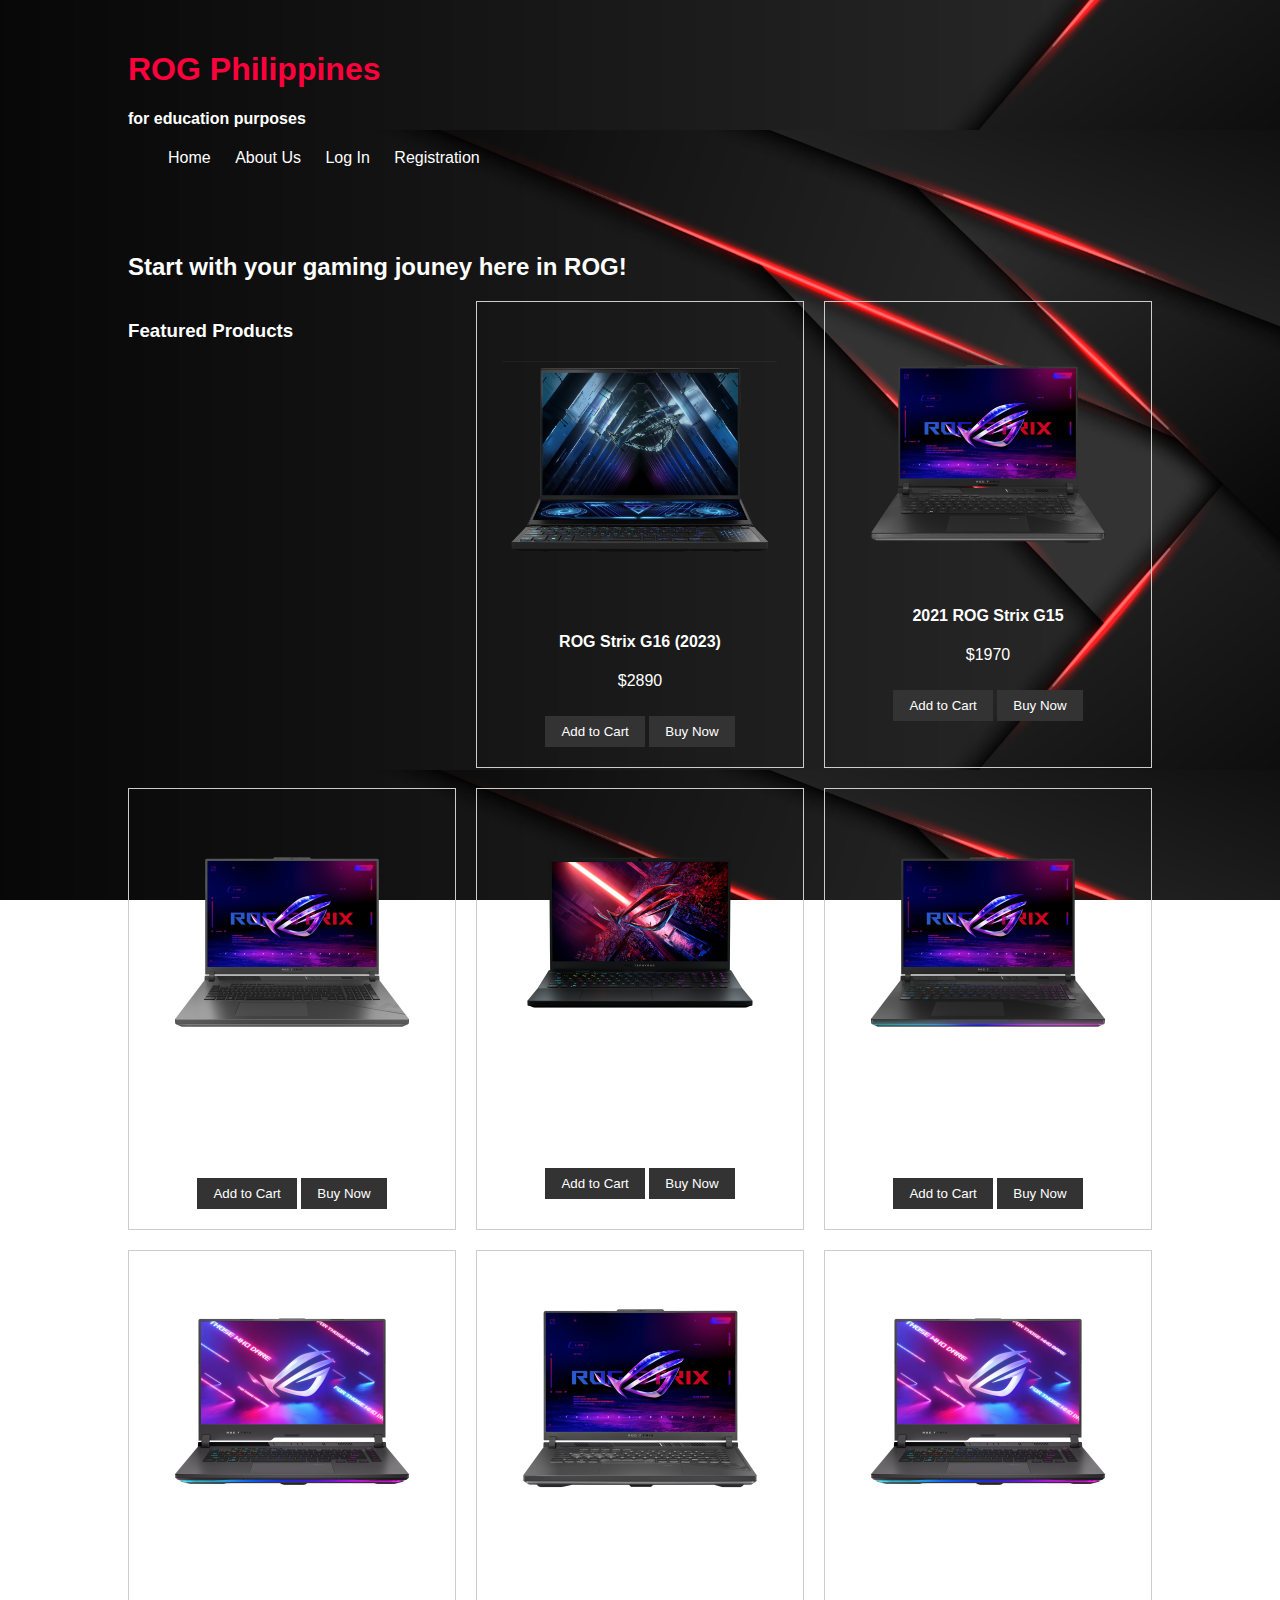
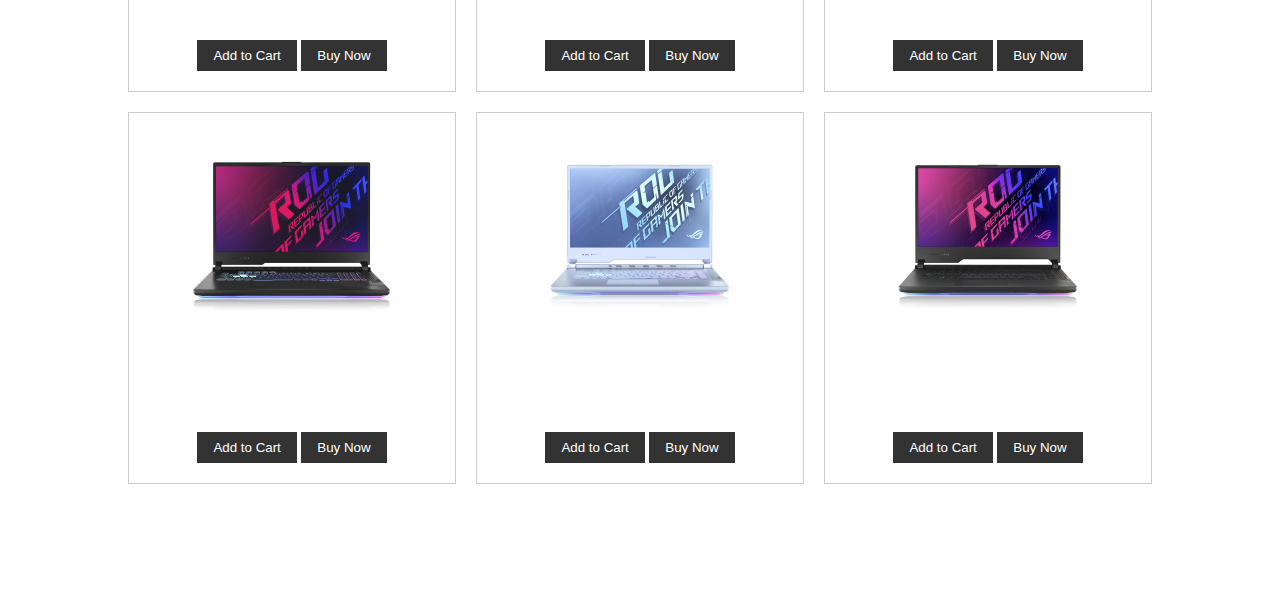
<file: index.html>
<!DOCTYPE html>
<head>
    <title>Your E-commerce Website</title>
    <link rel="stylesheet" href="ecom.css">
    <script src="ecom.js" defer></script>
</head>
<body>

    <nav>
        <div class="container">
            <h1>ROG Philippines</h1>
			<h4>for education purposes</h4>
            <ul>
                <li><a href="index.html">Home</a></li>
                <li><a href="About.html">About Us</a></li>
                <li><a href="login.html">Log In</a></li>
                <li><a href="registration.html">Registration</a></li>
            </ul>
        </div>
    </nav>

   
    <div class="container">
        <h2>Start with your gaming jouney here in ROG!</h2>
        <section class="products">
            <h3>Featured Products</h3>
            <div class="product">
                <img src="Images/h525.png" alt="Product 1">
                <h4>ROG Strix G16 (2023)</h4>
                <p>$2890</p>
                <button onclick="addToCart('Product 1')">Add to Cart</button>
                <button onclick="buyNow('Product 1')">Buy Now</button>
            </div>
			<div class="product">
                <img src="Images/w260 (2).png" alt="Product 2">
                <h4>2021 ROG Strix G15</h4>
                <p>$1970</p>
                <button onclick="addToCart('Product 2')">Add to Cart</button>
                <button onclick="buyNow('Product 2')">Buy Now</button>
            </div>
			<div class="product">
                <img src="Images/w260 (1).png" alt="Product 3">
                <h4>ROG Strix Scar 17 (2023)</h4>
                <p>$2950</p>
                <button onclick="addToCart('Product 3')">Add to Cart</button>
                <button onclick="buyNow('Product 3')">Buy Now</button>
            </div>
			<div class="product">
                <img src="Images/w250.png" alt="Product 4">
                <h4>ROG STrix G18 (2023)</h4>
                <p>$2850</p>
                <button onclick="addToCart('Product 4')">Add to Cart</button>
                <button onclick="buyNow('Product 4')">Buy Now</button>
            </div>
			<div class="product">
                <img src="Images/w260 (3).png" alt="Product 5">
                <h4>ROG Strix SCAR 15</h4>
                <p>$1980</p>
                <button onclick="addToCart('Product 5')">Add to Cart</button>
                <button onclick="buyNow('Product 5')">Buy Now</button>
            </div>
			<div class="product">
                <img src="Images/w260 (4).png" alt="Product 6">
                <h4>ROG Strix G15 (2022)</h4>
                <p>$2010</p>
                <button onclick="addToCart('Product 6')">Add to Cart</button>
                <button onclick="buyNow('Product 6')">Buy Now</button>
            </div>
			<div class="product">
                <img src="Images/w260.png" alt="Product 7">
                <h4>2021 ROG Strix G17 </h4>
                <p>$1680</p>
                <button onclick="addToCart('Product 7')">Add to Cart</button>
                <button onclick="buyNow('Product 7')">Buy Now</button>
            </div>
			<div class="product">
                <img src="Images/w260 (4).png" alt="Product 8">
                <h4>2021 ROG Strix Scar 15</h4>
                <p>$1780</p>
                <button onclick="addToCart('Product 8')">Add to Cart</button>
                <button onclick="buyNow('Product 8')">Buy Now</button>
            </div>
			<div class="product">
                <img src="Images/w260 (9).png" alt="Product 9">
                <h4>2021 ROG Strix SCAR 17</h4>
                <p>$1980</p>
                <button onclick="addToCart('Product 9')">Add to Cart</button>
                <button onclick="buyNow('Product 9')">Buy Now</button>
            </div>
			<div class="product">
                <img src="Images/w260 (10).png" alt="Product 10">
                <h4>ROG Strix G15</h4>
                <p>$1930</p>
                <button onclick="addToCart('Product 10')">Add to Cart</button>
                <button onclick="buyNow('Product 10')">Buy Now</button>
            </div>
			<div class="product">
                <img src="Images/w260 (11).png" alt="Product 11">
                <h4>ROG Strix SCAR 15</h4>
                <p>$1890</p>
                <button onclick="addToCart('Product 11')">Add to Cart</button>
                <button onclick="buyNow('Product 11')">Buy Now</button>
            </div>
            
        </section>
    </div>

    
    <footer>
        <div class="container">
            <p>&copy; 2024 ROG Philippines. All rights reserved.</p>
        </div>
    </footer>

 
    <script>function addToCart(productName) {
            alert(productName + " added to cart!");
        }
function buyNow(productName) {
    var confirmBuy = confirm("Do you want to buy " + productName + " now?");
    if (confirmBuy) {
		var nameUser = prompt("Please enter the receiver's name:");
        var paymentMethod = prompt("Please enter your payment method (e.g., credit card, PayPal):");
        var shippingAddress = prompt("Please enter your shipping address:");
         alert("Thank you for your purchase!");
	     window.location.href = "index.html";
	 
    }
}</script>
</body>
</html>
</file>
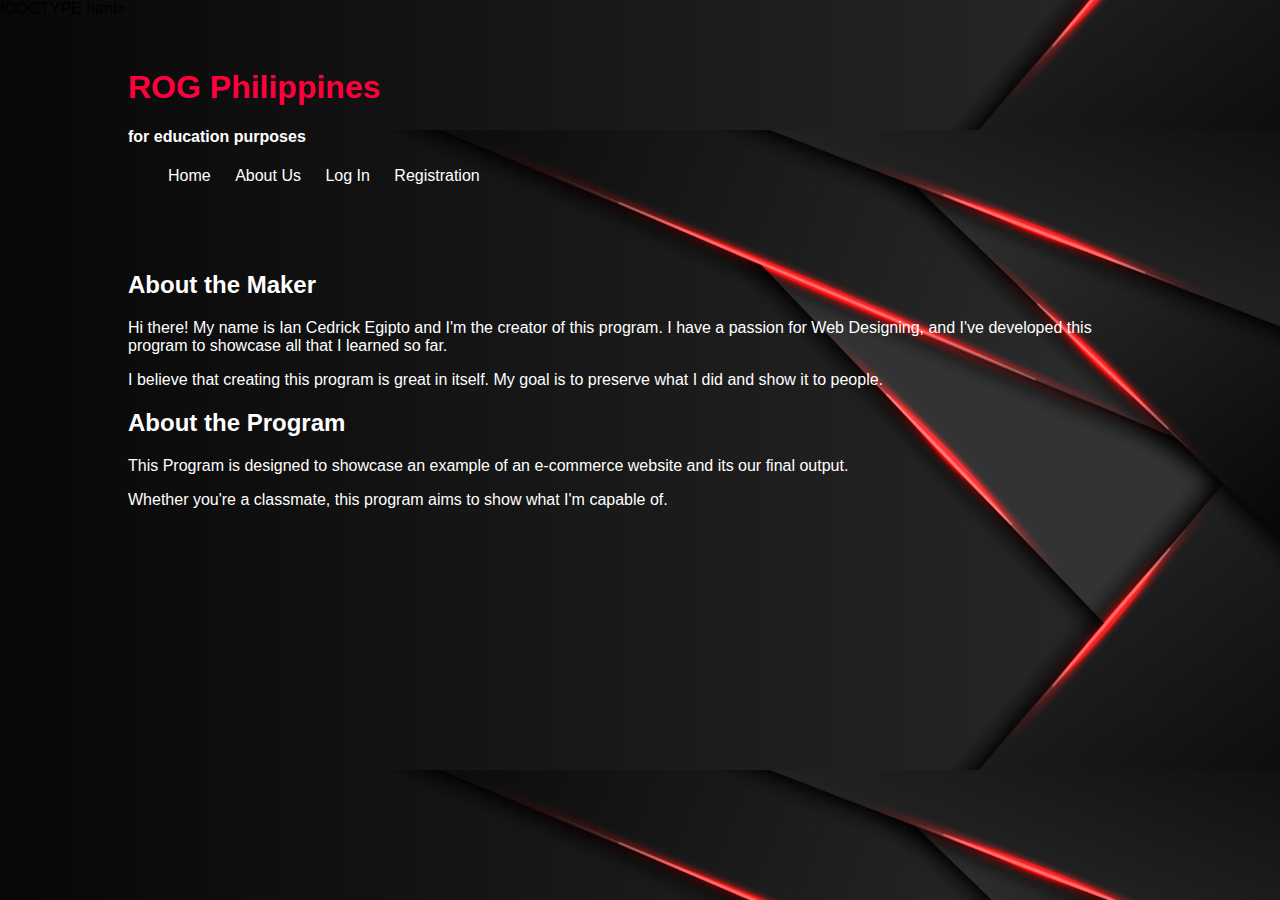
<file: About.html>
!DOCTYPE html>
<html lang="en">
<head>
    <title>Your E-commerce Website</title>
    <link rel="stylesheet" href="ecom.css">
    <script src="ecom.js" defer></script>
</head>
<body>

    <nav>
        <div class="container">
            <h1>ROG Philippines</h1>
			<h4>for education purposes</h4>
            <ul>
                <li><a href="index.html">Home</a></li>
                <li><a href="About.html">About Us</a></li>
                <li><a href="login.html">Log In</a></li>
                <li><a href="registration.html">Registration</a></li>
            </ul>
        </div>
    </nav>

	 <div class="container">
        <section>
            <h2>About the Maker</h2>
            <p>
                Hi there! My name is Ian Cedrick Egipto and I'm the creator of this program. I have a passion for Web Designing, and I've developed this program to showcase all that I learned so far.
            </p>
            <p>
                I believe that creating this program is great in itself. My goal is to preserve what I did and show it to people.
            </p>
        </section>

        <section>
            <h2>About the Program</h2>
            <p>
                This Program is designed to showcase an example of an e-commerce website and its our final output.
            </p>
            <p>
                Whether you're a classmate, this program aims to show what I'm capable of.
            </p>
        </section>
    </div>
	
	</body>
</html>
</file>
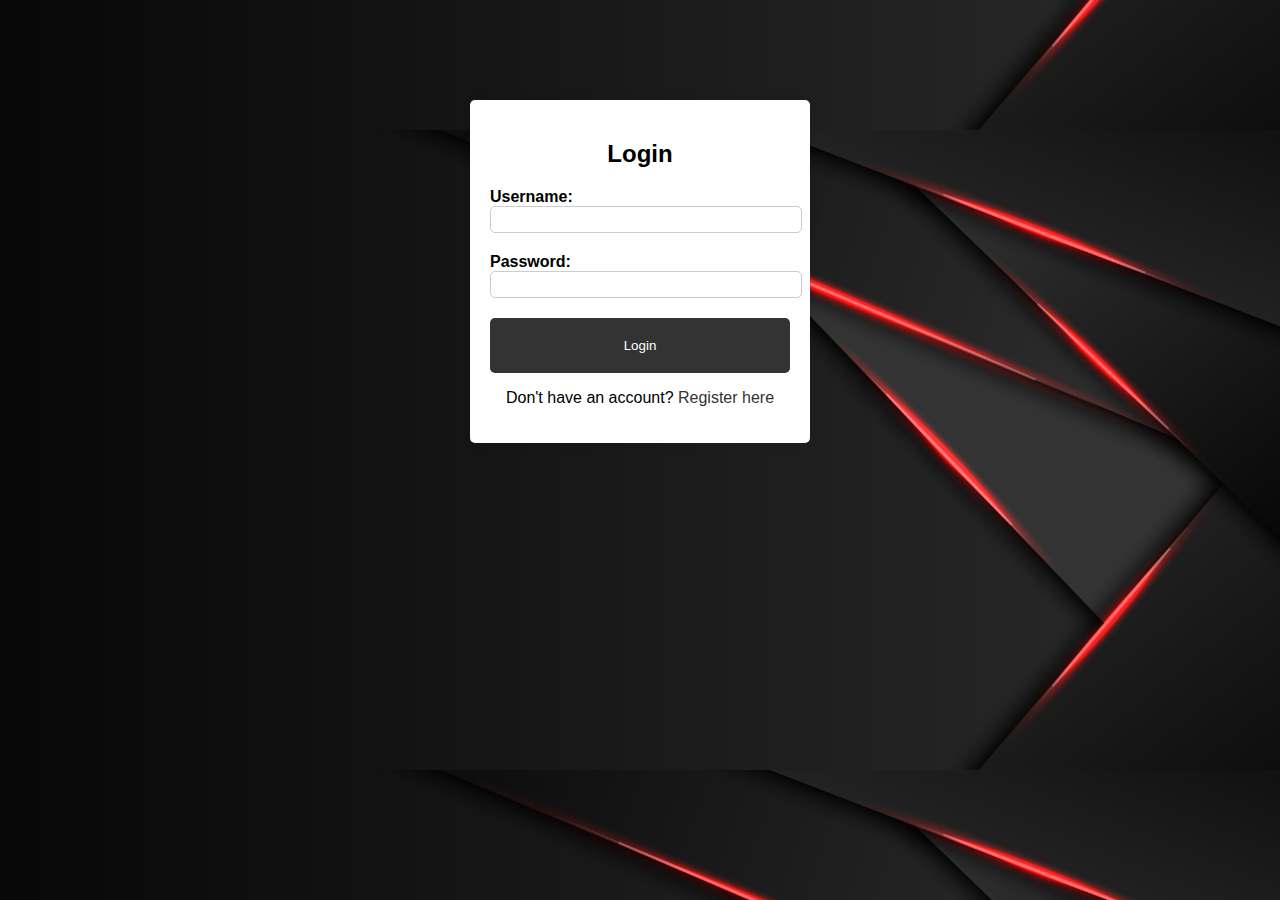
<file: login.html>
<!DOCTYPE html>

<head>
    <title>Login</title>
    <link rel="stylesheet" href="login.css">
</head>
<body>
    <div class="login-container">
        <h2>Login</h2>
        <form>
            <div class="form-group">
                <label for="username">Username:</label>
                <input type="text" id="username" name="username" required>
            </div>
            <div class="form-group">
                <label for="password">Password:</label>
                <input type="password" id="password" name="password" required>
            </div>
            <button type="submit">Login</button>
        </form>
        <p>Don't have an account? <a href="registration.html">Register here</a></p>
    </div>
</body>
</html>
</file>
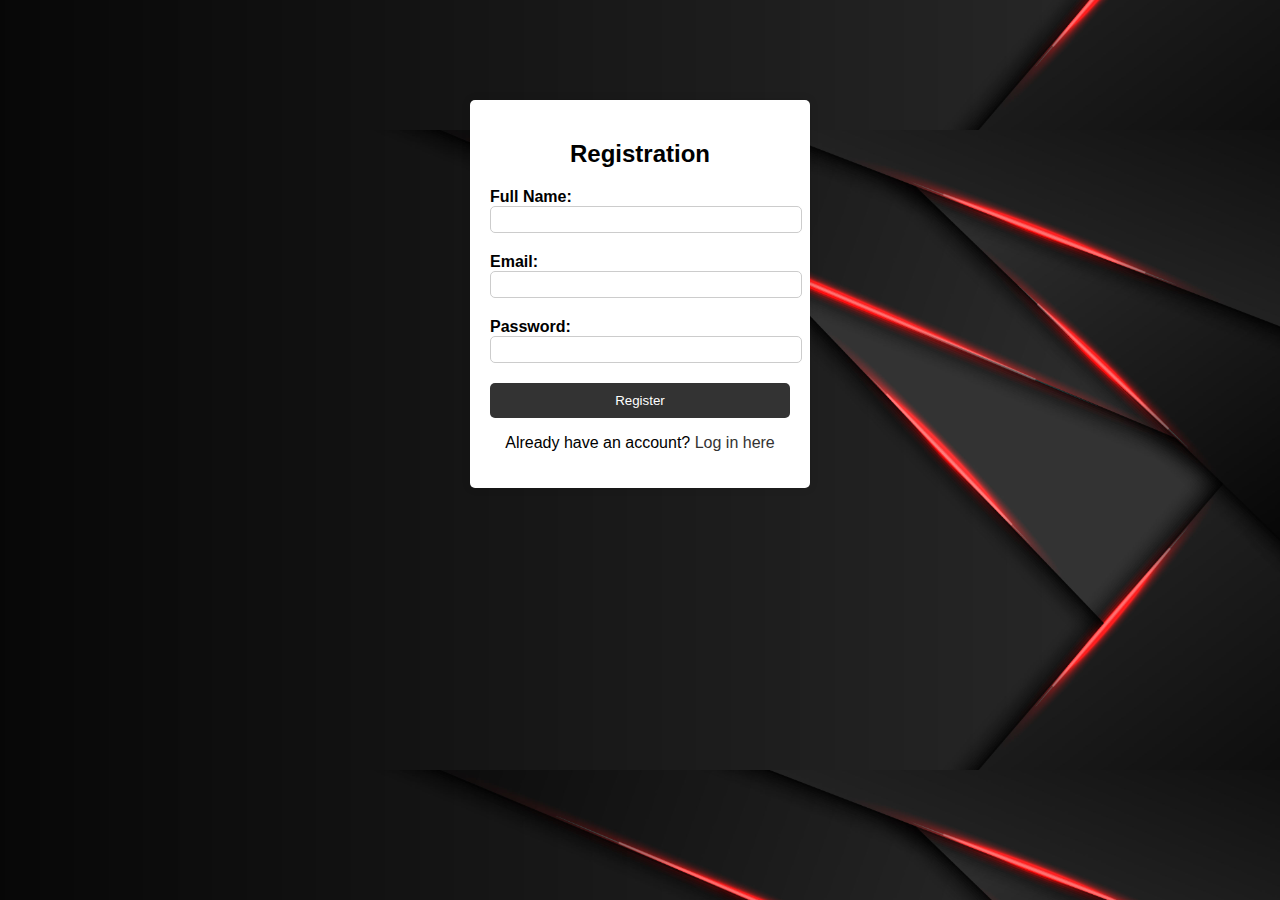
<file: registration.html>
<!DOCTYPE html>

<head>
    <title>Registration</title>
    <link rel="stylesheet" href="registration.css">
</head>
<body>
    <div class="registration-container">
        <h2>Registration</h2>
        <form>
            <div class="form-group">
                <label for="fullname">Full Name:</label>
                <input type="text" id="fullname" name="fullname" required>
            </div>
            <div class="form-group">
                <label for="email">Email:</label>
                <input type="email" id="email" name="email" required>
            </div>
            <div class="form-group">
                <label for="password">Password:</label>
                <input type="password" id="password" name="password" required>
            </div>
            <a href="main.html"> <button type="submit">Register</button></a>
        </form>
        <p>Already have an account? <a href="login.html">Log in here</a></p>
    </div>
</body>
</html>
</file>
<file: ecom.css>
body {
    font-family: Arial, sans-serif;
     background-image: url('Images/bg1.jpg');
  background-size: 100%;
  background-attachment: fixed;
  background-position: center;
  margin: 0;
  padding: 0;
}
h1{
	color:#FF003D;
}

.container {
    width: 80%;
    margin: auto;
    padding: 20px 0;
	color: white;
}


nav {
   
    color: #fff;
    padding: 10px 0;
}

nav ul {
    list-style: none;
}

nav ul li {
    display: inline;
    margin-right: 20px;
}

nav ul li a {
    color: white;
    text-decoration: none;
}


.products {
    display: grid;
    grid-template-columns: repeat(3, 1fr);
    grid-gap: 20px;
	color: white;
}

.product {
    text-align: center;
    border: 1px solid #ccc;
    padding: 20px;
}

.product img {
    max-width: 100%;
}

.product button {
    margin-top: 10px;
    background-color: #333;
    color: #fff;
    border: none;
    padding: 8px 16px;
    cursor: pointer;
}

.product button:hover {
    background-color: #555;
}


footer {
    
    color: #fff;
    text-align: center;
    padding: 10px 0;
}
</file>
<file: login.css>
body {
    font-family: Arial, sans-serif;
    margin: 0;
    padding: 0;
      background-image: url('Images/bg1.jpg');
  background-size: 100%;
  background-attachment: fixed;
  background-position: center;
}

.login-container {
    width: 300px;
    margin: 100px auto;
    background-color: #fff;
    padding: 20px;
    border-radius: 5px;
    box-shadow: 0 0 10px rgba(0, 0, 0, 0.1);
}

h2 {
    text-align: center;
}

form {
    margin-top: 20px;
}

.form-group {
    margin-bottom: 20px;
}

label {
    display: block;
    font-weight: bold;
}

input[type="text"],
input[type="password"] {
    width: 100%;
    padding: 5px;
    border: 1px solid #ccc;
    border-radius: 5px;
}

button {
    width: 100%;
    padding: 20px;
    background-color: #333;
    color: #fff;
    border: none;
    border-radius: 5px;
    cursor: pointer;
}

button:hover {
    background-color: #555;
}

p {
    text-align: center;
}

a {
    color: #333;
    text-decoration: none;
}

a:hover {
    text-decoration: underline;
}
</file>
<file: registration.css>
body {
    font-family: Arial, sans-serif;
    margin: 0;
    padding: 0;
     background-image: url('Images/bg1.jpg');
  background-size: 100%;
  background-attachment: fixed;
  background-position: center;
}

.registration-container {
    width: 300px;
    margin: 100px auto;
    background-color: #fff;
    padding: 20px;
    border-radius: 5px;
    box-shadow: 0 0 10px rgba(0, 0, 0, 0.1);
}

h2 {
    text-align: center;
}

form {
    margin-top: 20px;
}

.form-group {
    margin-bottom: 20px;
}

label {
    display: block;
    font-weight: bold;
}

input[type="text"],
input[type="email"],
input[type="password"] {
    width: 100%;
    padding: 5px;
    border: 1px solid #ccc;
    border-radius: 5px;
}

button {
    width: 100%;
    padding: 10px;
    background-color: #333;
    color: #fff;
    border: none;
    border-radius: 5px;
    cursor: pointer;
}

button:hover {
    background-color: #555;
}

p {
    text-align: center;
}

a {
    color: #333;
    text-decoration: none;
}

a:hover {
    text-decoration: underline;
}
</file>
